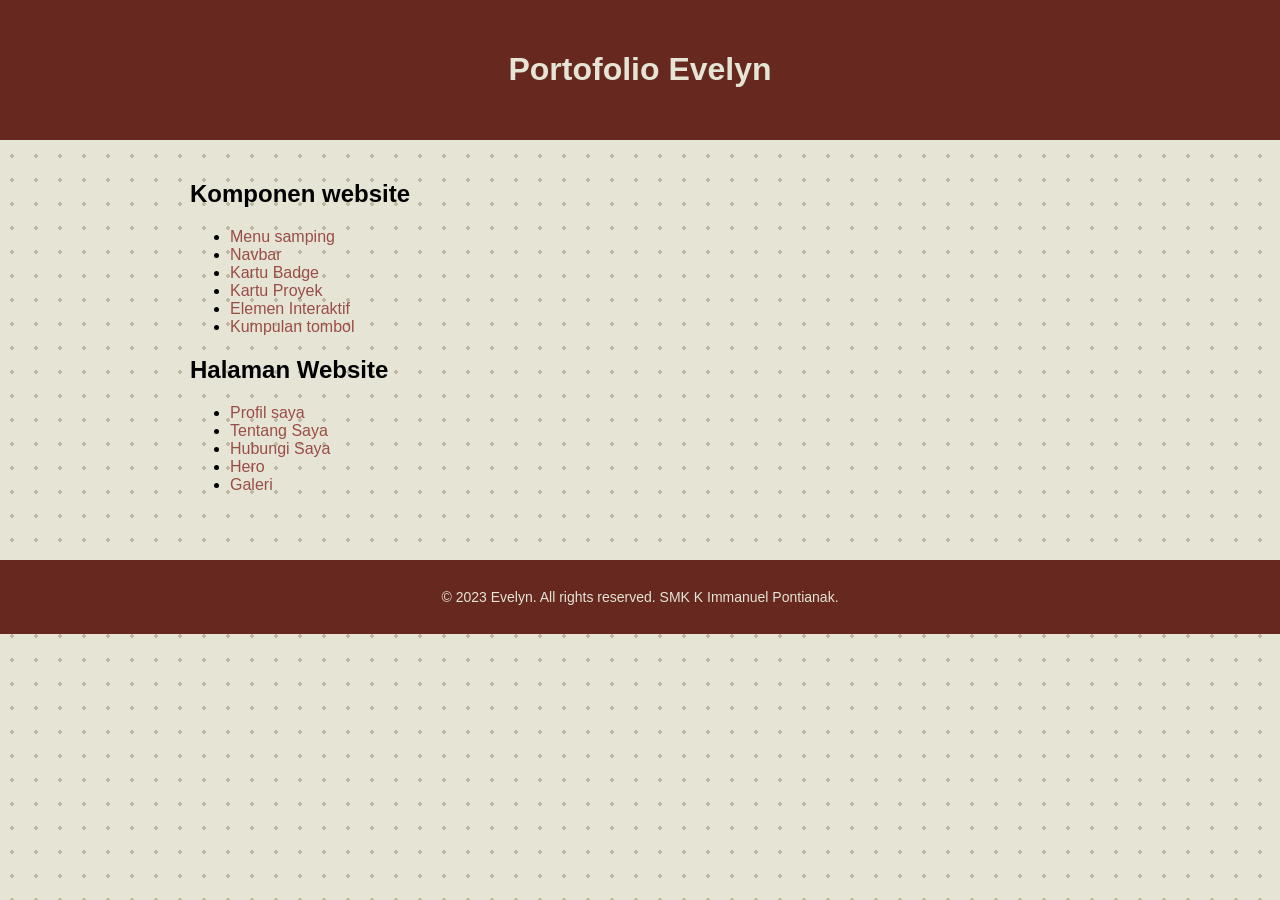
<file: index.html>
<!DOCTYPE html>
<html lang="en">
<head>
    <meta charset="UTF-8">
    <meta name="viewport" content="width=device-width, initial-scale=1.0">
    <title>Portofolio Evelyn</title>
    <link rel="stylesheet" href="styles/index.css">
</head>
<body>
    <header><h1>Portofolio Evelyn</h1></header>
    <main>
<section id="components">
    <h2>
        Komponen website
    </h2>
        
        <ul>
            <li><a href="/components/side-bar.html">Menu samping</a></li>
            <li><a href="/components/navbar.html">Navbar</a></li>
            <li><a href="/components/card-badge.html">Kartu Badge</a></li>
            <li><a href="/components/card.html">Kartu Proyek</a></li>
            <li><a href="/components/interactive.html">Elemen Interaktif</a></li>
            <li><a href="/components/button-set.html">Kumpulan tombol</a></li>
        </ul>
    </section>
    
    
        <section id="pages">
            <h2>Halaman Website</h2>
            <ul>
                <li><a href="pages/profil.html">Profil saya</a></li>
                <li><a href="pages/about.html">Tentang Saya</a></li>
                <li><a href="pages/kontak.html">Hubungi Saya</a></li>
                <li><a href="pages/hero.html">Hero</a></li>
                <li><a href="pages/gallery.html">Galeri</a></li>
             </ul>
        </section>

    </main>

    <footer>
        <p>&copy; 2023 Evelyn. All rights reserved. SMK K Immanuel Pontianak.</p>
    </footer>
</body>
</html>
</file>
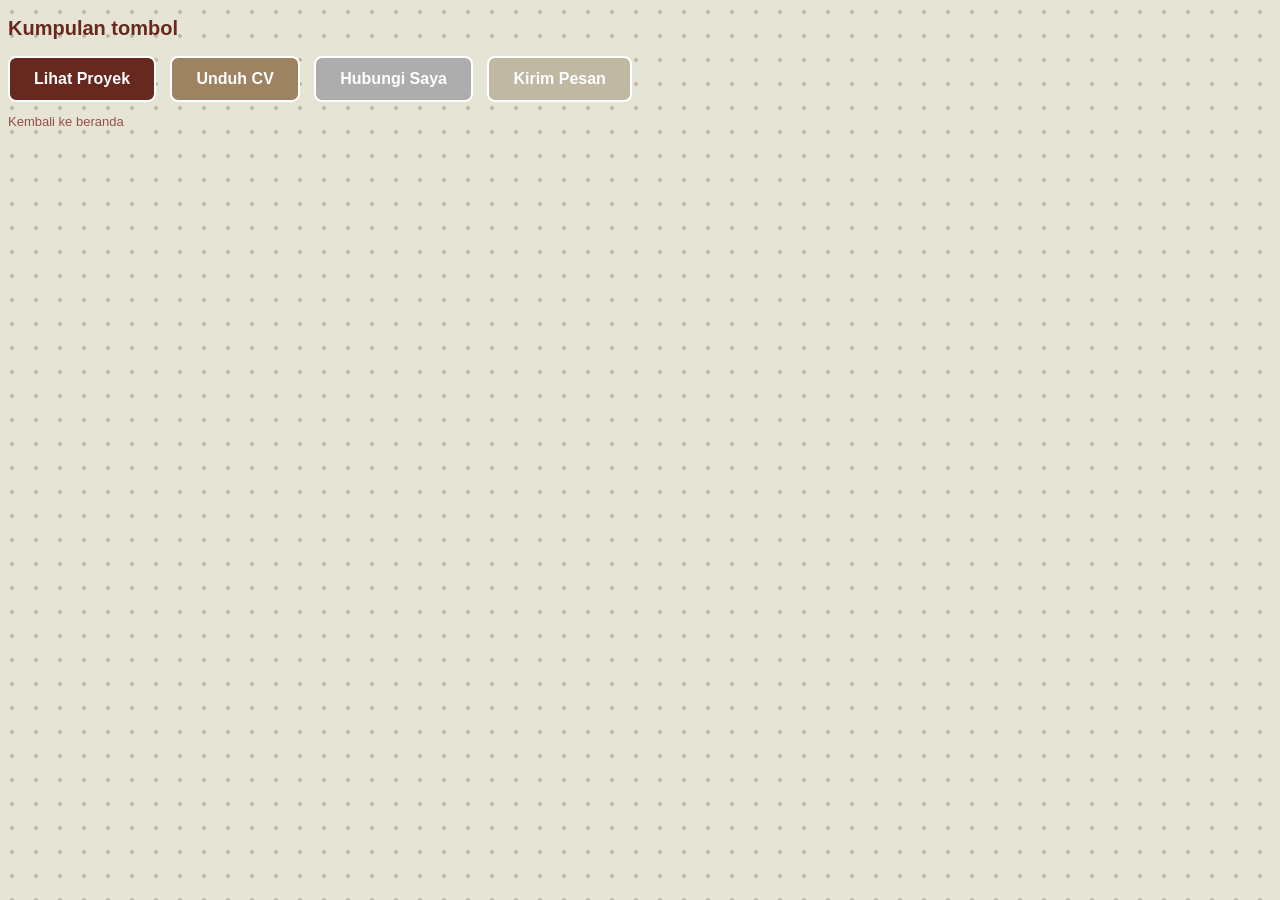
<file: comoponents/button-set.html>
<!DOCTYPE html>
<html lang="en">
<head>
    <meta charset="UTF-8">
    <meta name="viewport" content="width=device-width, initial-scale=1.0">
    <title>Button set</title>

    <style>

body {
    background-color: #E6E5D5;
    background-image: radial-gradient(#BFB9A3 2px, transparent 2px);
    background-size: 24px 24px;
    font-family: Arial, sans-serif;
}

h2 {
    color: #66281F;
    font-size: 20px;
}

.btn {
    display: inline-block;
    padding: 12px 24px;
    border-radius: 8px;
    font-weight: bold;
    text-decoration: none;
    transition: 0.3s;
    border: 2px solid white;
}

.button-group .btn {
    margin-right: 10px;
    margin-bottom: 10px;
}

.btn-primary {
    background-color: #66281F;
    color: white;
}

.btn-secondary {
    background-color: #9D8361;
    color: white;
}

.btn-outline {
    background-color: #ADADAD;
    color: white;
}

.btn-send {
    background-color: #BFB9A3;
    color: white;
}

.btn-primary:hover {
    background-color: #994D47;
}

.btn-secondary:hover {
    background-color: #BC9F78;
}

.btn-outline:hover {
    background-color: #BCBBBB;
    color: white;
}

.btn-send:hover {
    background-color: #E6E5D5;
    color: #66281F;
}

footer a {
    color: #994D47;
    font-size: 13px;
    text-decoration: none;
}

footer a:hover {
    color: #66281F;
    text-decoration: underline;
}

    </style>
</head>

<body>

<main>
    <h2>Kumpulan tombol</h2>

    <div class="button-group">
        <a href="#" class="btn btn-primary">Lihat Proyek</a>
        <a href="#" class="btn btn-secondary">Unduh CV</a>
        <a href="#" class="btn btn-outline">Hubungi Saya</a>
        <a href="#" class="btn btn-send">Kirim Pesan</a>
    </div>
</main>

<footer>
    <a href="#">Kembali ke beranda</a>
</footer>

</body>
</html>
</file>
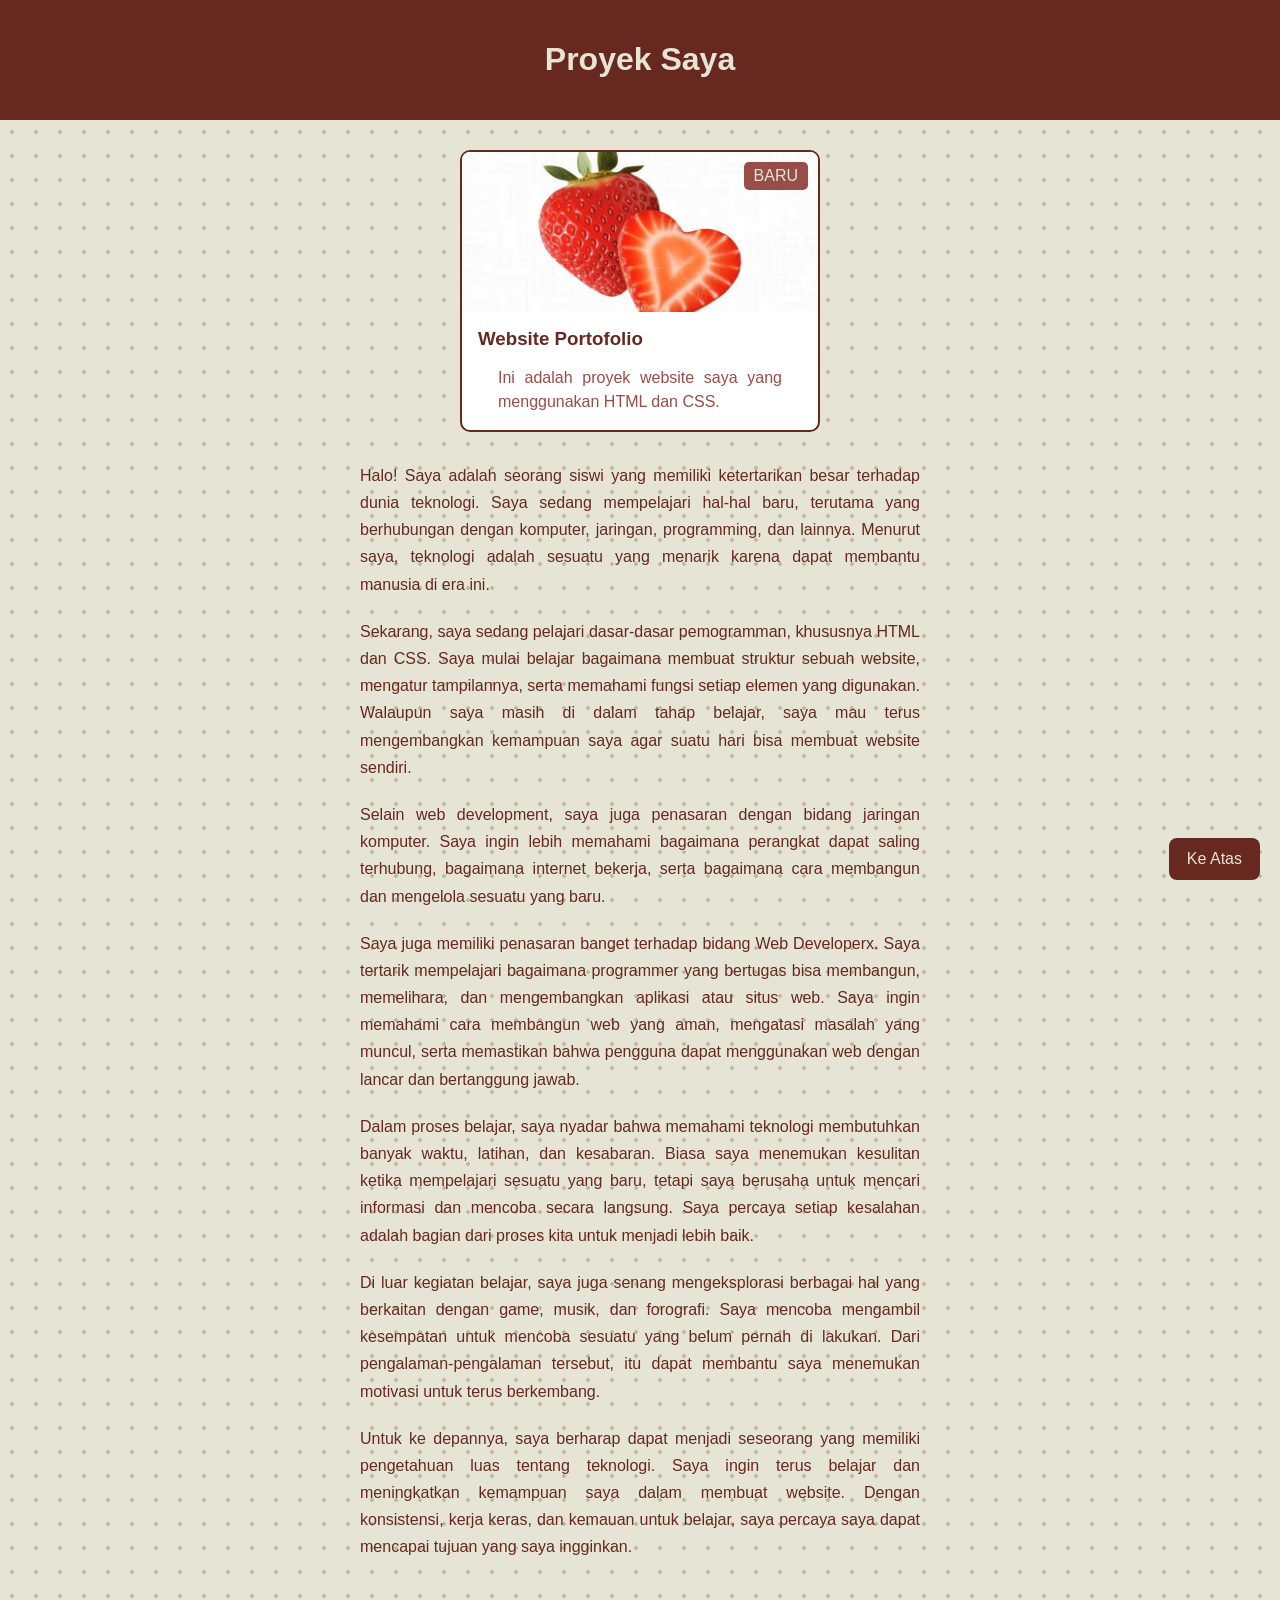
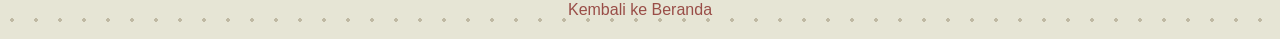
<file: comoponents/card-badge.html>
<!DOCTYPE html>
<html lang="en">
<head>
    <meta charset="UTF-8">
    <meta name="viewport" content="width=device-width, initial-scale=1.0">
    <title>Position Card</title>

<style>
* {
    box-sizing: border-box;
}

body {
    margin: 0;
    font-family: Arial, sans-serif;
    background-color: #E6E5D5;
    background-image: radial-gradient(#BFB9A3 2px, transparent 2px);
    background-size: 24px 24px;
}

#top {
    padding: 20px;
    background-color: #66281F;
    color: #E6E5D5;
    text-align: center;
}

.card {
    position: relative;
    width: 360px;
    margin: 30px auto;
    border: 2px solid #66281F;
    border-radius: 10px;
    background-color:white;
    overflow: hidden;
}

.card .badge {
    position: absolute;
    top: 10px;
    right: 10px;
    background-color: #994D47;
    color: #E6E5D5;
    border-radius: 5px;
    padding: 5px 10px;
}

.card img {
    width: 100%;
    height: 160px;
    display: block;
    object-fit: cover;
}

.card h3 {
    color: #66281F;
    margin: 16px;
}

.card p {
    width: auto;
    margin: 16px;
    color: #994D47;
    line-height: 1.5;
}

main p {
    max-width: 600px;
    margin: 20px auto;
    line-height: 1.7;
    text-align: justify;
    padding: 0 20px;
    color: #66281F;
}

.back-to-top {
    position: fixed;
    bottom: 20px;
    right: 20px;
    z-index: 1000;
    background-color: #66281F;
    color: #E6E5D5;
    padding: 12px 18px;
    border-radius: 8px;
    text-decoration: none;
}

.back-to-top:hover {
    background-color: #994D47;
    color: #E6E5D5;
}

footer {
    text-align: center;
    padding: 20px;
}

footer a {
    color: #994D47;
    text-decoration: none;
}

footer a:hover {
    color: #66281F;
    text-decoration: underline;
}

@media (max-width: 400px) {
    .card {
        width: 90%;
    }
}

</style>
</head>

<body>

    <header id="top">
        <h1>Proyek Saya</h1>
    </header>

    <main>

        <div class="card">

            <img src="../assets/images/strawberry.png" alt="Proyek Website">

            <span class="badge">BARU</span>

            <h3>Website Portofolio</h3>

            <p>
                Ini adalah proyek website saya yang
                menggunakan HTML dan CSS.
            </p>

        </div>

        <p>
    Halo! Saya adalah seorang siswi yang memiliki ketertarikan besar terhadap dunia teknologi.
    Saya sedang mempelajari hal-hal baru, terutama yang berhubungan dengan komputer, jaringan, programming, dan lainnya.
    Menurut saya, teknologi adalah sesuatu yang menarik karena dapat membantu manusia di era ini.
        </p>

        <p>
    Sekarang, saya sedang pelajari dasar-dasar pemogramman, khususnya HTML dan CSS.
    Saya mulai belajar bagaimana membuat struktur sebuah website, mengatur tampilannya, serta memahami fungsi setiap elemen yang digunakan.
    Walaupun saya masih di dalam tahap belajar, saya mau terus mengembangkan kemampuan saya agar suatu hari bisa membuat website sendiri.
        </p>

        <p>
    Selain web development, saya juga penasaran dengan bidang jaringan komputer.
    Saya ingin lebih memahami bagaimana perangkat dapat saling terhubung, bagaimana
    internet bekerja, serta bagaimana cara membangun dan mengelola sesuatu yang baru.
        </p>

        <p>
    Saya juga memiliki penasaran banget terhadap bidang Web Developerx. Saya tertarik
    mempelajari bagaimana programmer yang bertugas bisa membangun, memelihara, dan mengembangkan aplikasi atau situs web.
    Saya ingin memahami cara membangun web yang aman, mengatasi masalah yang muncul, serta memastikan bahwa pengguna dapat
    menggunakan web dengan lancar dan bertanggung jawab.
        </p>

        <p>
    Dalam proses belajar, saya nyadar bahwa memahami teknologi membutuhkan banyak waktu, latihan, dan kesabaran.
    Biasa saya menemukan kesulitan ketika mempelajari sesuatu yang baru, tetapi saya berusaha untuk mencari informasi dan mencoba secara langsung.
    Saya percaya setiap kesalahan adalah bagian dari proses kita untuk menjadi lebih baik.
        </p>

        <p>
    Di luar kegiatan belajar, saya juga senang mengeksplorasi berbagai hal yang berkaitan
    dengan game, musik, dan forografi. Saya mencoba mengambil kesempatan untuk mencoba sesuatu yang belum pernah di lakukan.
    Dari pengalaman-pengalaman tersebut, itu dapat membantu saya menemukan motivasi untuk terus berkembang.
        </p>

        <p>
    Untuk ke depannya, saya berharap dapat menjadi seseorang yang memiliki pengetahuan luas tentang teknologi.
    Saya ingin terus belajar dan meningkatkan kemampuan saya dalam membuat website.
    Dengan konsistensi, kerja keras, dan kemauan untuk belajar, saya percaya saya dapat mencapai tujuan yang saya ingginkan.
        </p>
    </main>

    <footer>
        <a href="../index.html">Kembali ke Beranda</a>
    </footer>

    <a href="#top" class="back-to-top">Ke Atas</a>

</body>
</html>
</file>
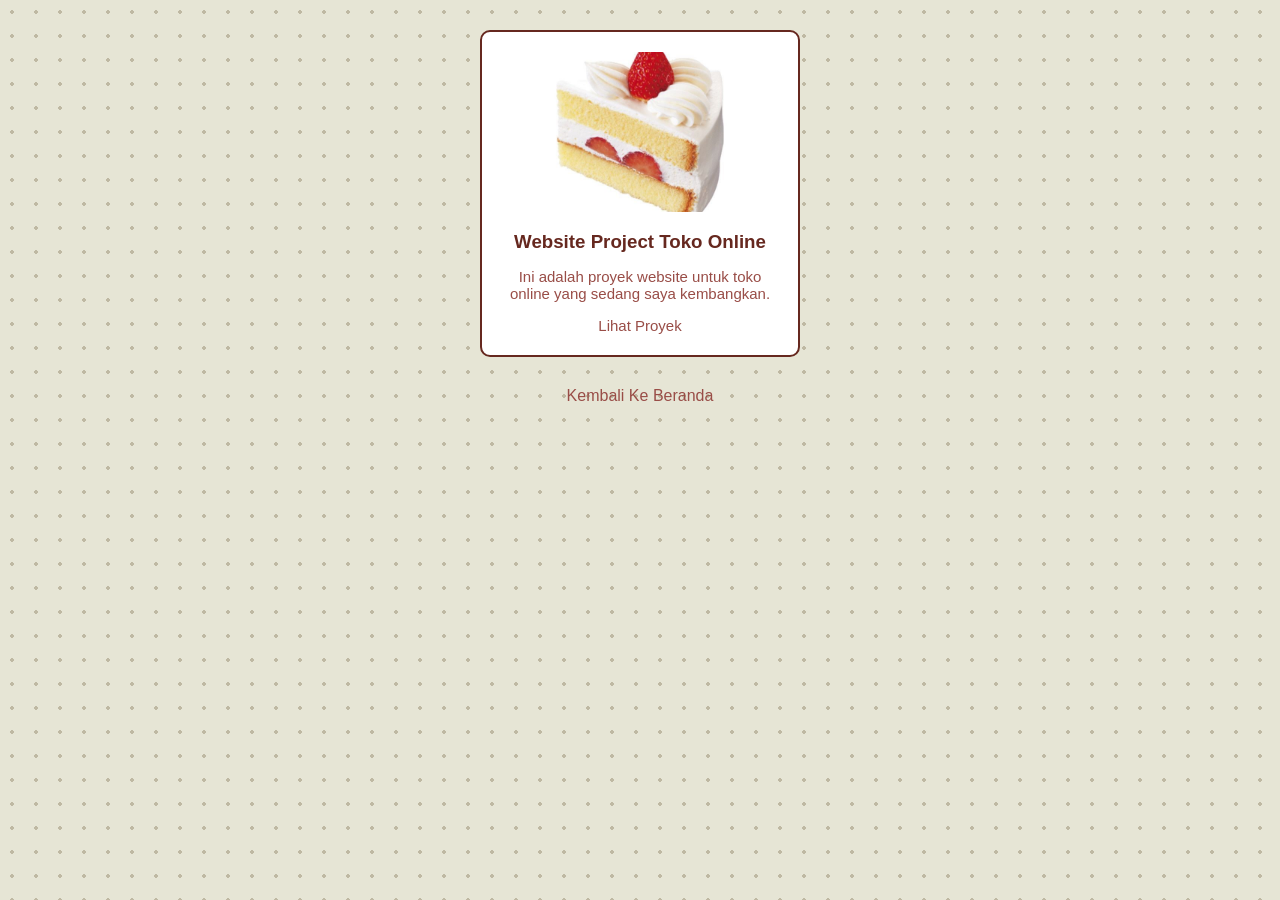
<file: comoponents/card.html>
<!-- Perhitungan lebar kartu -->
<!-- Lebar 320px + padding 40px + border 4px = 364px -->

<!DOCTYPE html>
<html lang="en">
<head>
    <meta charset="UTF-8">
    <meta name="viewport" content="width=device-width, initial-scale=1.0">
    <title>Card</title>

    <style>

* {
    box-sizing: border-box;
}

body {
    margin: 0;
    background-color: #E6E5D5;
    background-image: radial-gradient(#BFB9A3 2px, transparent 2px);
    background-size: 24px 24px;
    font-family: Arial, sans-serif;
}

.card {
    width: 320px;
    padding: 20px;
    border: 2px solid #66281F;
    border-radius: 10px;
    background-color:white ;
    margin: 30px auto;
    text-align: center;
}

.card img {
    width: 100%;
    height: 160px;
    display: block;
    object-fit: cover;
    border-radius: 6px;
}

.card h3 {
    color: #66281F;
    margin-bottom: 8px;
}

.card p {
    font-size: 15px;
    color: #994D47;
}

.card a {
    font-size: 15px;
    color: #994D47;
    text-decoration: none;
}

.card a:hover {
    color: #66281F;
    text-decoration: underline;
}

footer {
    text-align: center;
}

footer a {
    color: #994D47;
    text-decoration: none;
}

footer a:hover {
    color: #66281F;
    text-decoration: underline;
}

    </style>
</head>

<body>
    <main>
        <div class="card">
            <img src="/assets/images/cake.png" alt="Card Image">

            <h3>
                Website Project Toko Online
            </h3>

            <p>
                <!-- Deskripsi proyek -->
            </p>
            <p>
                Ini adalah proyek website untuk toko online yang sedang saya kembangkan.
            </p>
            <a href="#">Lihat Proyek</a>
        </div>

        <footer>
            <a href="index.html">Kembali Ke Beranda</a>
        </footer>
    </main>
</body>
</html>
</file>
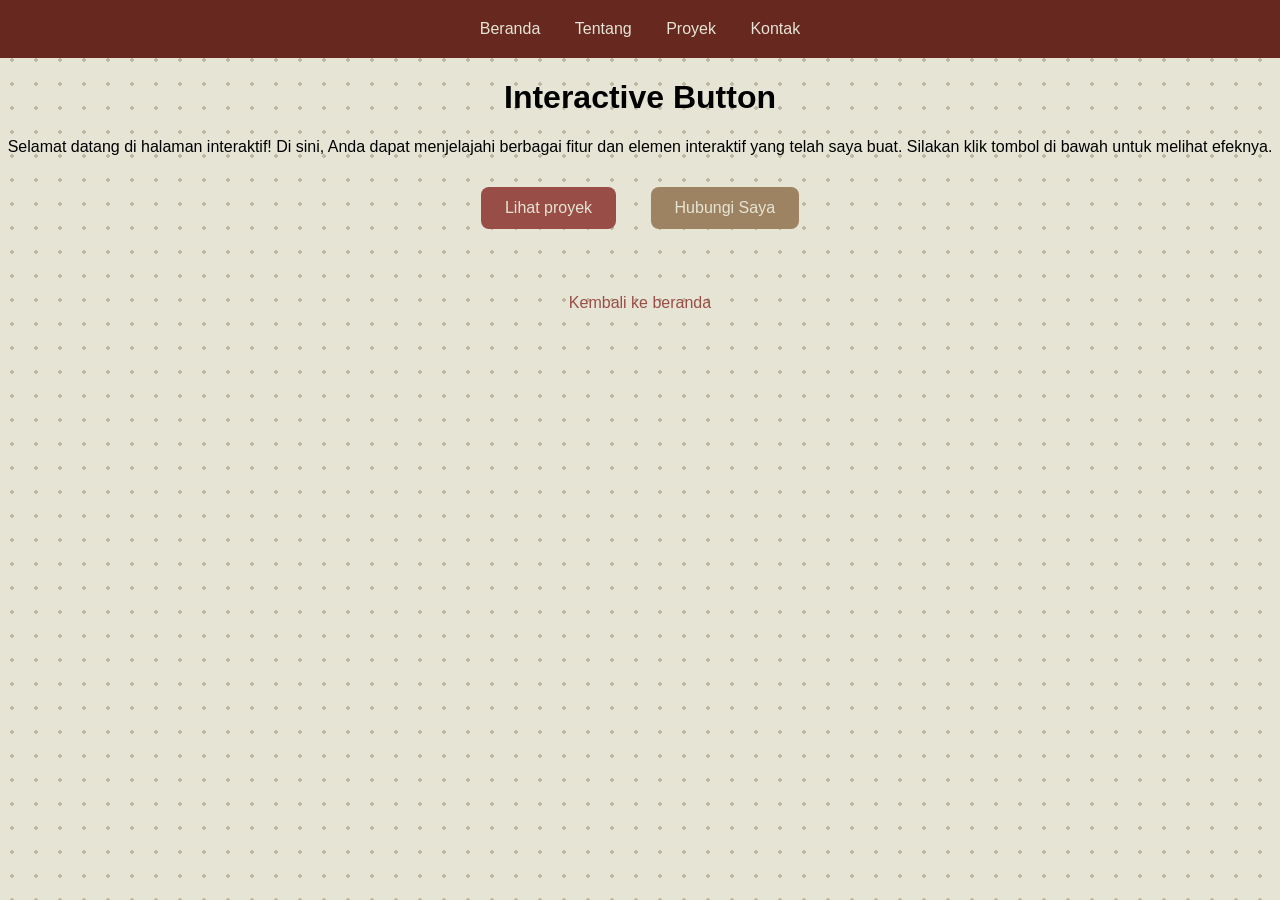
<file: comoponents/interactive.html>
<!DOCTYPE html>
<html lang="en">
<head>
    <meta charset="UTF-8">
    <meta name="viewport" content="width=device-width, initial-scale=1.0">
    <title>Interactive</title>
    <link rel="stylesheet" href="../styles/interactive.css">
</head>
<body>
    <nav class="menu">
        <a href="#">Beranda</a>
        <a href="#">Tentang</a>
        <a href="#">Proyek</a>
        <a href="#">Kontak</a>
    </nav>
    
    <main>
        <h1>Interactive Button</h1>
        <p>Selamat datang di halaman interaktif! Di sini, Anda dapat menjelajahi berbagai fitur dan elemen interaktif yang telah saya buat. Silakan klik tombol di bawah untuk melihat efeknya.</p>
    <a href="" class="btn btn-grow">Lihat proyek</a>
    <a href="" class="btn btn-darken">Hubungi Saya</a>
    </main>


<footer>
    <a href="../index.html">Kembali ke beranda</a>
</footer>

</body>
</html>
</file>
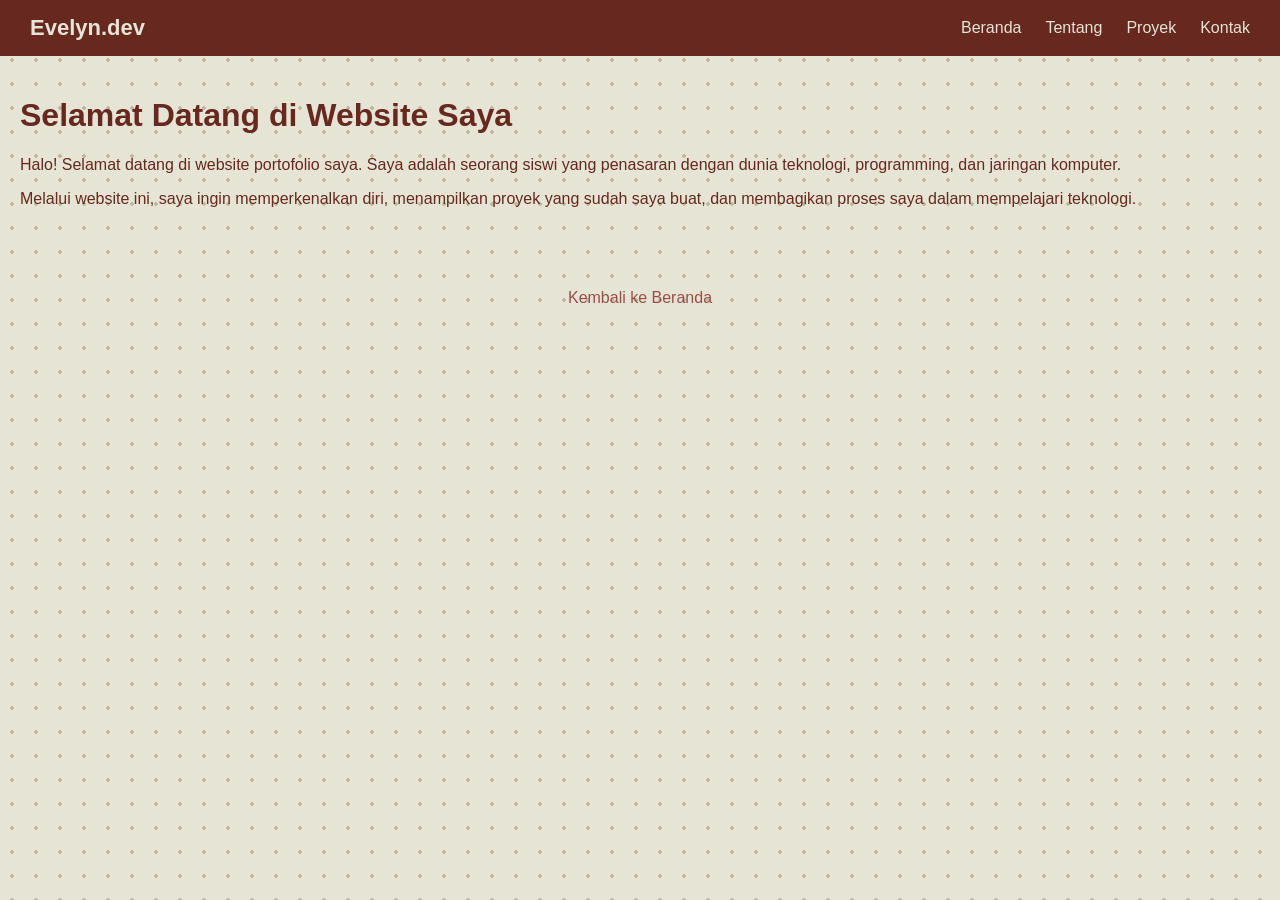
<file: comoponents/navbar.html>
<!DOCTYPE html>
<html lang="en">
<head>
    <meta charset="UTF-8">
    <meta name="viewport" content="width=device-width, initial-scale=1.0">
    <title>Navbar</title>

    <link rel="stylesheet" href="../styles/navbar.css">
</head>

<body>
    <header id="main-header">
        <nav class="navbar">
            <div class="logo">
                Evelyn.dev
            </div>
            <ul class="nav-menu">
                <li><a href="../index.html">Beranda</a></li>
                <li><a href="../pages/about.html">Tentang</a></li>
                <li><a href="card.html">Proyek</a></li>
                <li><a href="../pages/contact.html">Kontak</a></li>
            </ul>
        </nav>
    </header>
    <main>
        <h1>Selamat Datang di Website Saya</h1>
        <p>
            Halo! Selamat datang di website portofolio saya.
            Saya adalah seorang siswi yang penasaran dengan dunia
            teknologi, programming, dan jaringan komputer.
        </p>
        <p>
            Melalui website ini, saya ingin memperkenalkan diri,
            menampilkan proyek yang sudah saya buat, dan membagikan
            proses saya dalam mempelajari teknologi.
        </p>
    </main>
    <footer>
        <a href="../index.html">Kembali ke Beranda</a>
    </footer>

</body>
</html>
</file>
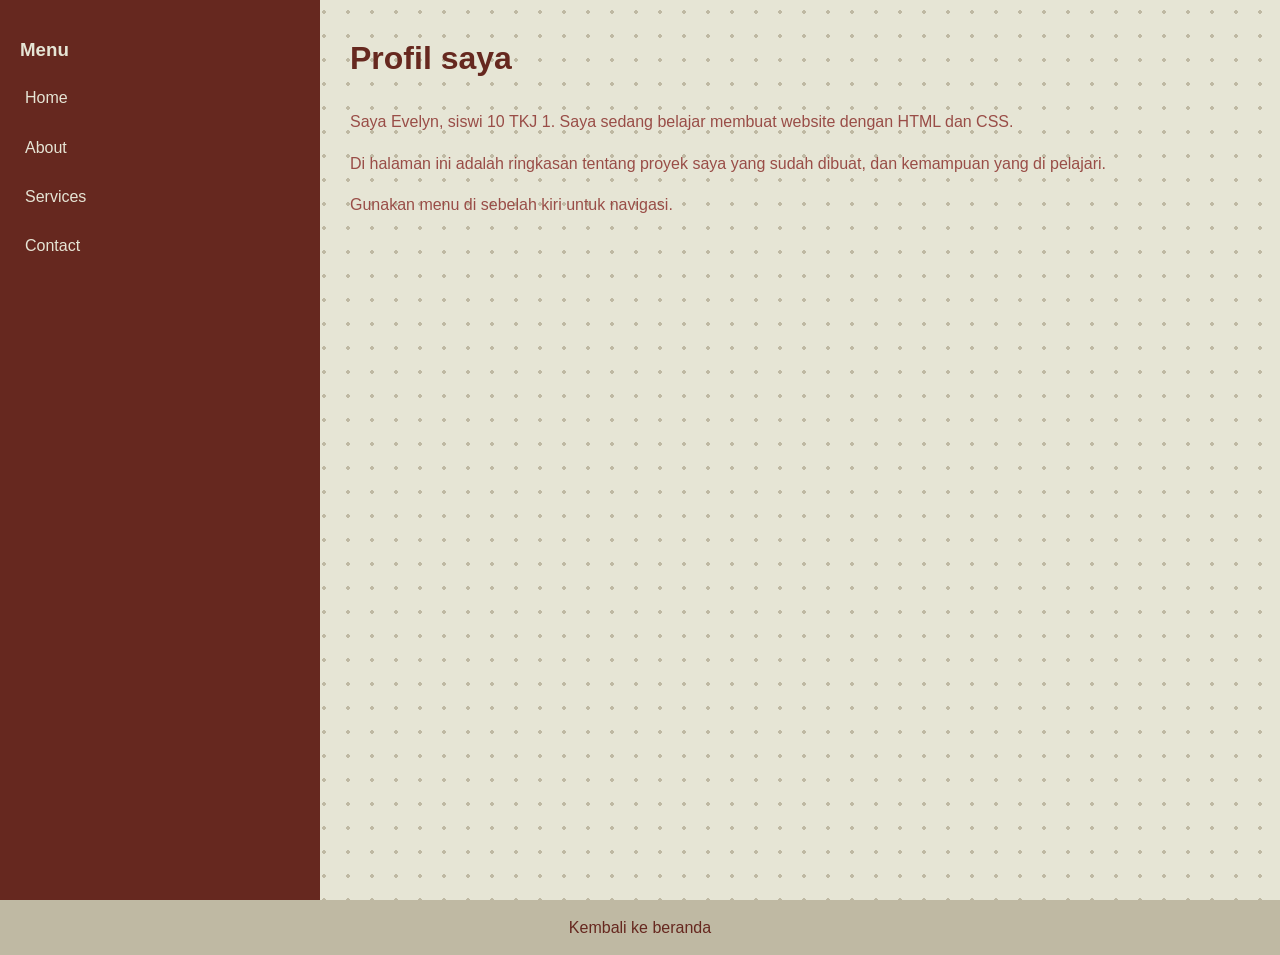
<file: comoponents/side-bar.html>
<!DOCTYPE html>
<html lang="en">
<head>
    <meta charset="UTF-8">
    <meta name="viewport" content="width=device-width, initial-scale=1.0">
    <title>Sidebar</title>

<style>
* {
    box-sizing: border-box;
}
body {
    margin: 0;
    background-color: #E6E5D5;
    background-image: radial-gradient(#BFB9A3 2px, transparent 2px);
    background-size: 24px 24px;
    font-family: Arial, sans-serif;
}

.layout {
    display: flex;
    min-height: 100vh;
}
#sidebar {
    width: 25%;
    background-color: #66281F;
    color: #E6E5D5;
    padding: 20px;
}
#sidebar nav {
    display: flex;
    flex-direction: column;
    gap: 12px;
}
#sidebar a {
    color: #E6E5D5;
    text-decoration: none;
    padding: 5px;
    border-radius: 5px;
    transition: 0.3s;
}
#sidebar a:hover {
    text-decoration: none;
    background-color: #994D47;
}
.main-content {
    width: 75%;
    padding: 30px;
}
.main-content h1 {
    color: #66281F;
    margin-top: 0;
    line-height: 1.8;
}
.main-content p {
    color: #994D47;
    line-height: 1.6;
}
a {
    line-height: 1.7;
}
footer {
    text-align: center;
    padding: 14px;
    background-color: #BFB9A3;
}
footer a {
    color: #66281F;
    text-decoration: none;
}
footer a:hover {
    color: #994D47;
    text-decoration: underline;
}


/* Responsive Design */
@media (max-width: 600px) {
    .layout {
        flex-direction: column;
    }

    #sidebar,
    .main-content {
        width: 100%;
    }

    #sidebar nav {
        flex-direction: row;
        flex-wrap: wrap;
    }
}


</style>
</head>

<body>
    <div class="layout">
        <aside id="sidebar">
            <h3>Menu</h3>
            <nav>
                <a href="#">Home</a>
                <a href="#">About</a>
                <a href="#">Services</a>
                <a href="#">Contact</a>
            </nav>
        </aside>
        <main class="main-content">
            <h1>Profil saya</h1>

            <p>Saya Evelyn, siswi 10 TKJ 1. Saya sedang belajar membuat website dengan HTML dan CSS.</p>

            <p>Di halaman ini adalah ringkasan tentang proyek saya yang sudah dibuat, dan kemampuan yang di pelajari.</p>

            <p>Gunakan menu di sebelah kiri untuk navigasi.</p>
        </main>
    </div>
    <footer>
        <a href="../index.html">Kembali ke beranda</a>
    </footer>
</body>
</html>
</file>
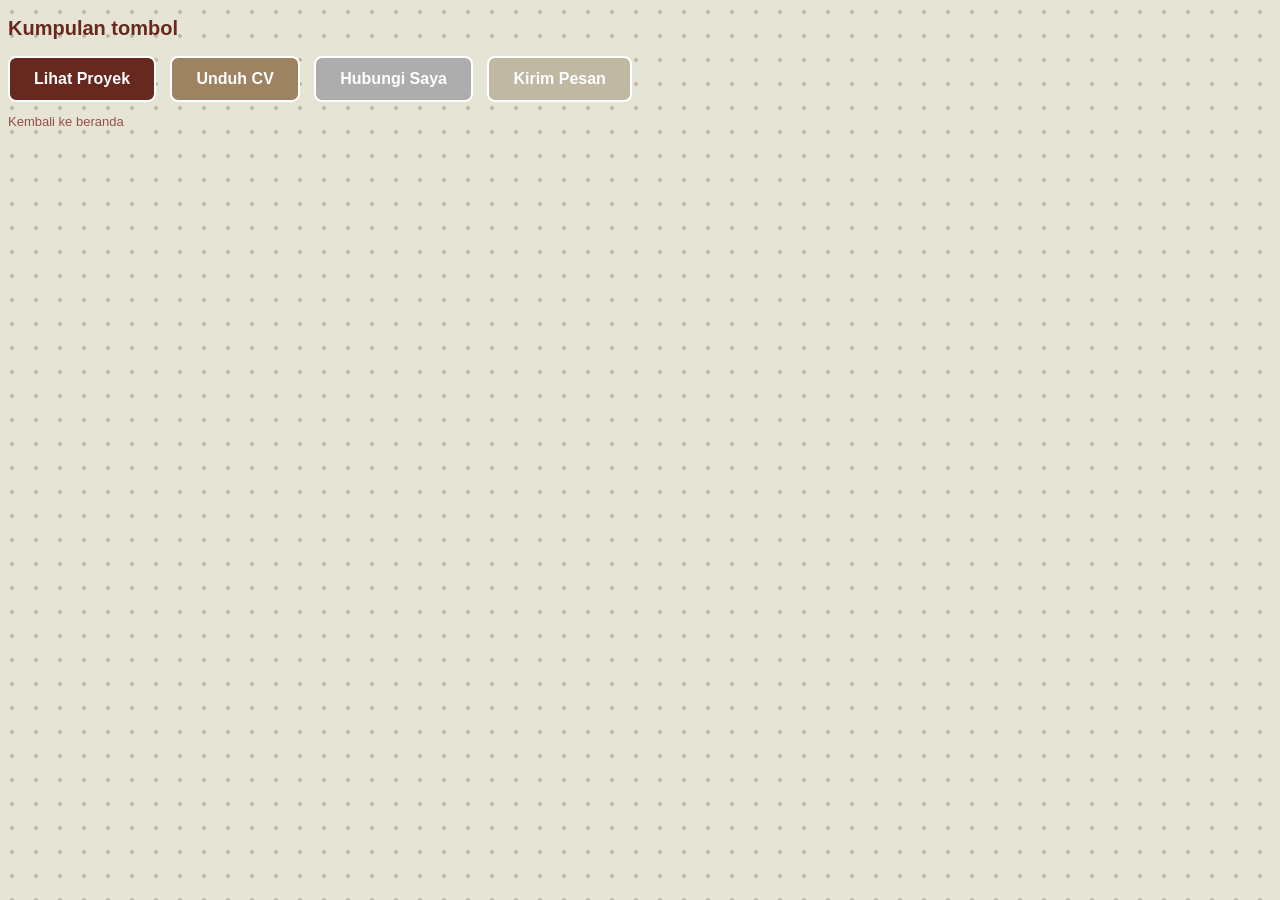
<file: components/button-set.html>
<!DOCTYPE html>
<html lang="en">
<head>
    <meta charset="UTF-8">
    <meta name="viewport" content="width=device-width, initial-scale=1.0">
    <title>Button set</title>

    <style>

body {
    background-color: #E6E5D5;
    background-image: radial-gradient(#BFB9A3 2px, transparent 2px);
    background-size: 24px 24px;
    font-family: Arial, sans-serif;
}

h2 {
    color: #66281F;
    font-size: 20px;
}

.btn {
    display: inline-block;
    padding: 12px 24px;
    border-radius: 8px;
    font-weight: bold;
    text-decoration: none;
    transition: 0.3s;
    border: 2px solid white;
}

.button-group .btn {
    margin-right: 10px;
    margin-bottom: 10px;
}

.btn-primary {
    background-color: #66281F;
    color: white;
}

.btn-secondary {
    background-color: #9D8361;
    color: white;
}

.btn-outline {
    background-color: #ADADAD;
    color: white;
}

.btn-send {
    background-color: #BFB9A3;
    color: white;
}

.btn-primary:hover {
    background-color: #994D47;
}

.btn-secondary:hover {
    background-color: #BC9F78;
}

.btn-outline:hover {
    background-color: #BCBBBB;
    color: white;
}

.btn-send:hover {
    background-color: #E6E5D5;
    color: #66281F;
}

footer a {
    color: #994D47;
    font-size: 13px;
    text-decoration: none;
}

footer a:hover {
    color: #66281F;
    text-decoration: underline;
}

    </style>
</head>

<body>

<main>
    <h2>Kumpulan tombol</h2>

    <div class="button-group">
        <a href="#" class="btn btn-primary">Lihat Proyek</a>
        <a href="#" class="btn btn-secondary">Unduh CV</a>
        <a href="#" class="btn btn-outline">Hubungi Saya</a>
        <a href="#" class="btn btn-send">Kirim Pesan</a>
    </div>
</main>

<footer>
    <a href="/index.html">Kembali ke beranda</a>
</footer>

</body>
</html>
</file>
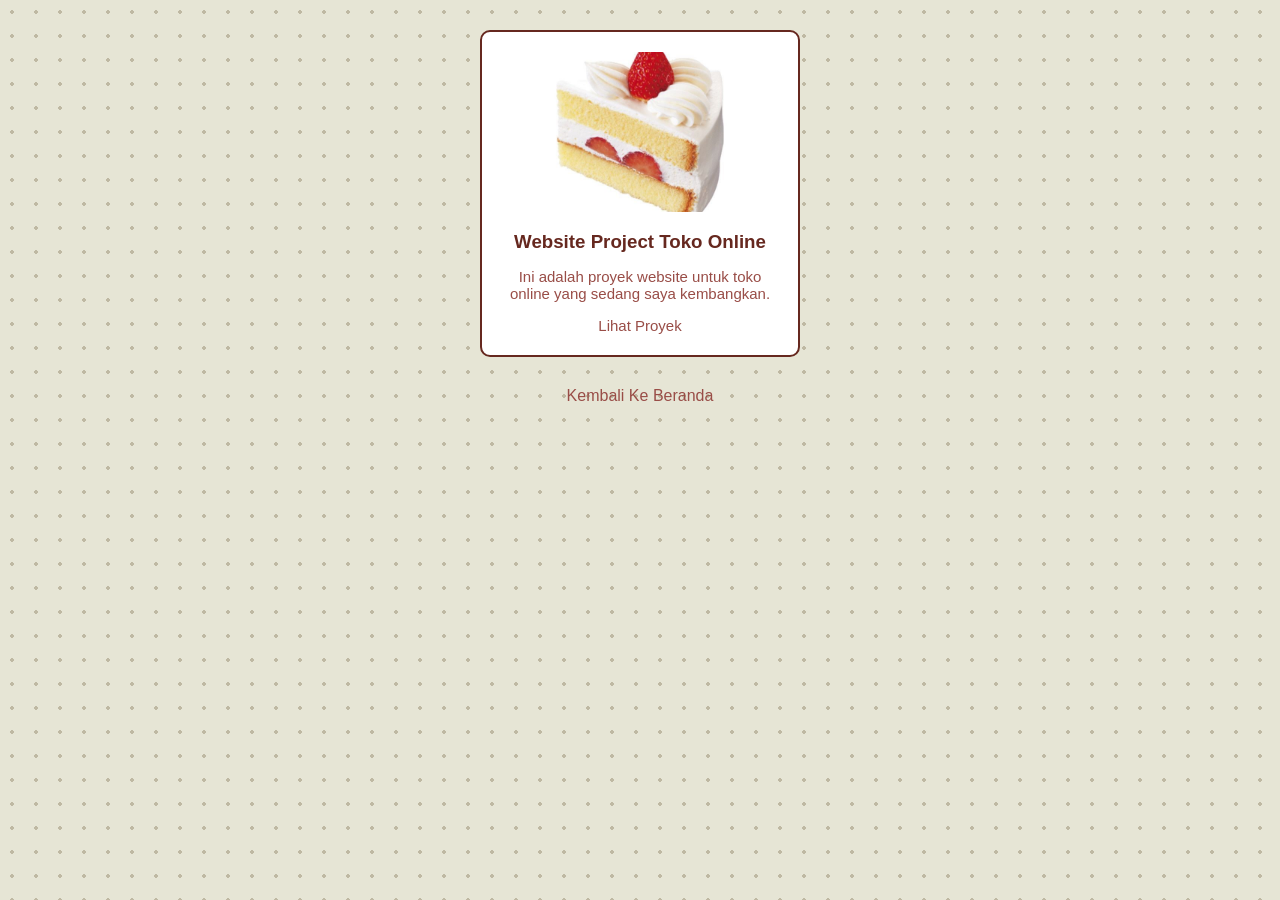
<file: components/card.html>
<!-- Perhitungan lebar kartu -->
<!-- Lebar 320px + padding 40px + border 4px = 364px -->

<!DOCTYPE html>
<html lang="en">
<head>
    <meta charset="UTF-8">
    <meta name="viewport" content="width=device-width, initial-scale=1.0">
    <title>Card</title>

    <style>

* {
    box-sizing: border-box;
}

body {
    margin: 0;
    background-color: #E6E5D5;
    background-image: radial-gradient(#BFB9A3 2px, transparent 2px);
    background-size: 24px 24px;
    font-family: Arial, sans-serif;
}

.card {
    width: 320px;
    padding: 20px;
    border: 2px solid #66281F;
    border-radius: 10px;
    background-color:white ;
    margin: 30px auto;
    text-align: center;
}

.card img {
    width: 100%;
    height: 160px;
    display: block;
    object-fit: cover;
    border-radius: 6px;
}

.card h3 {
    color: #66281F;
    margin-bottom: 8px;
}

.card p {
    font-size: 15px;
    color: #994D47;
}

.card a {
    font-size: 15px;
    color: #994D47;
    text-decoration: none;
}

.card a:hover {
    color: #66281F;
    text-decoration: underline;
}

footer {
    text-align: center;
}

footer a {
    color: #994D47;
    text-decoration: none;
}

footer a:hover {
    color: #66281F;
    text-decoration: underline;
}

    </style>
</head>

<body>
    <main>
        <div class="card">
            <img src="/assets/images/cake.png" alt="Card Image">

            <h3>
                Website Project Toko Online
            </h3>

            <p>
                <!-- Deskripsi proyek -->
            </p>
            <p>
                Ini adalah proyek website untuk toko online yang sedang saya kembangkan.
            </p>
            <a href="#">Lihat Proyek</a>
        </div>

        <footer>
            <a href="/index.html">Kembali Ke Beranda</a>
        </footer>
    </main>
</body>
</html>
</file>
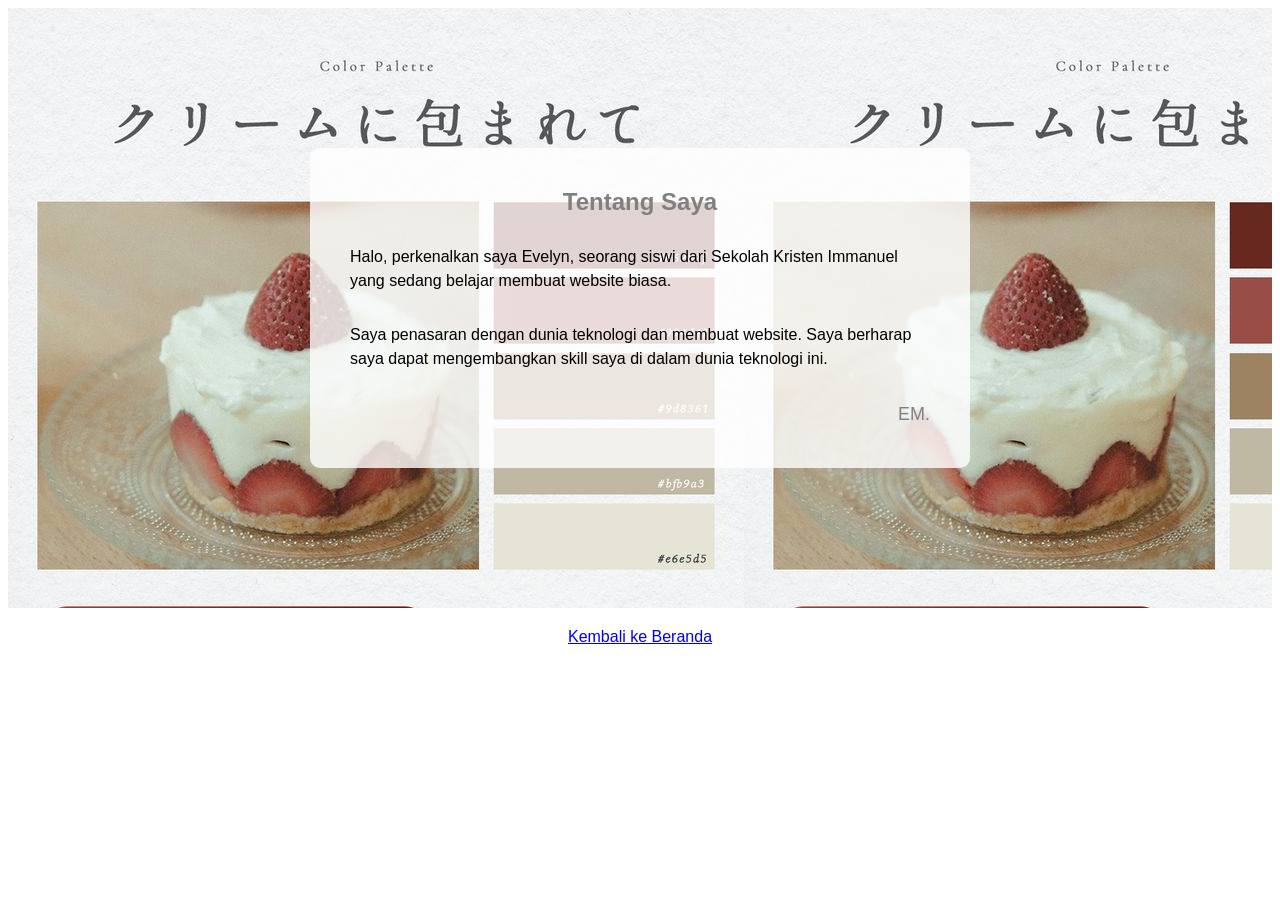
<file: pages/about.html>
<!DOCTYPE html>
<html lang="en">
<head>
    <meta charset="UTF-8">
    <meta name="viewport" content="width=device-width, initial-scale=1.0">
    <title>About Me</title>
    <link rel="stylesheet" href="../styles/about.css">
    
</head>
<body>
    <main>
        <section id="about">
            <div class="about-box">
                <h2>Tentang Saya</h2>
                    <p>Halo, perkenalkan saya Evelyn, seorang siswi dari Sekolah Kristen Immanuel yang sedang belajar membuat website biasa.</p>
                    <p>Saya penasaran dengan dunia teknologi dan membuat website. Saya berharap saya dapat mengembangkan skill saya di dalam dunia teknologi ini.</p>
                    <p class="closing">EM.</p>
                </div>
            </section>
            <footer>
                <a href="/index.html">Kembali ke Beranda</a>
            </footer>
        </main>
    </body>
</html>
</body>
</html>
</file>
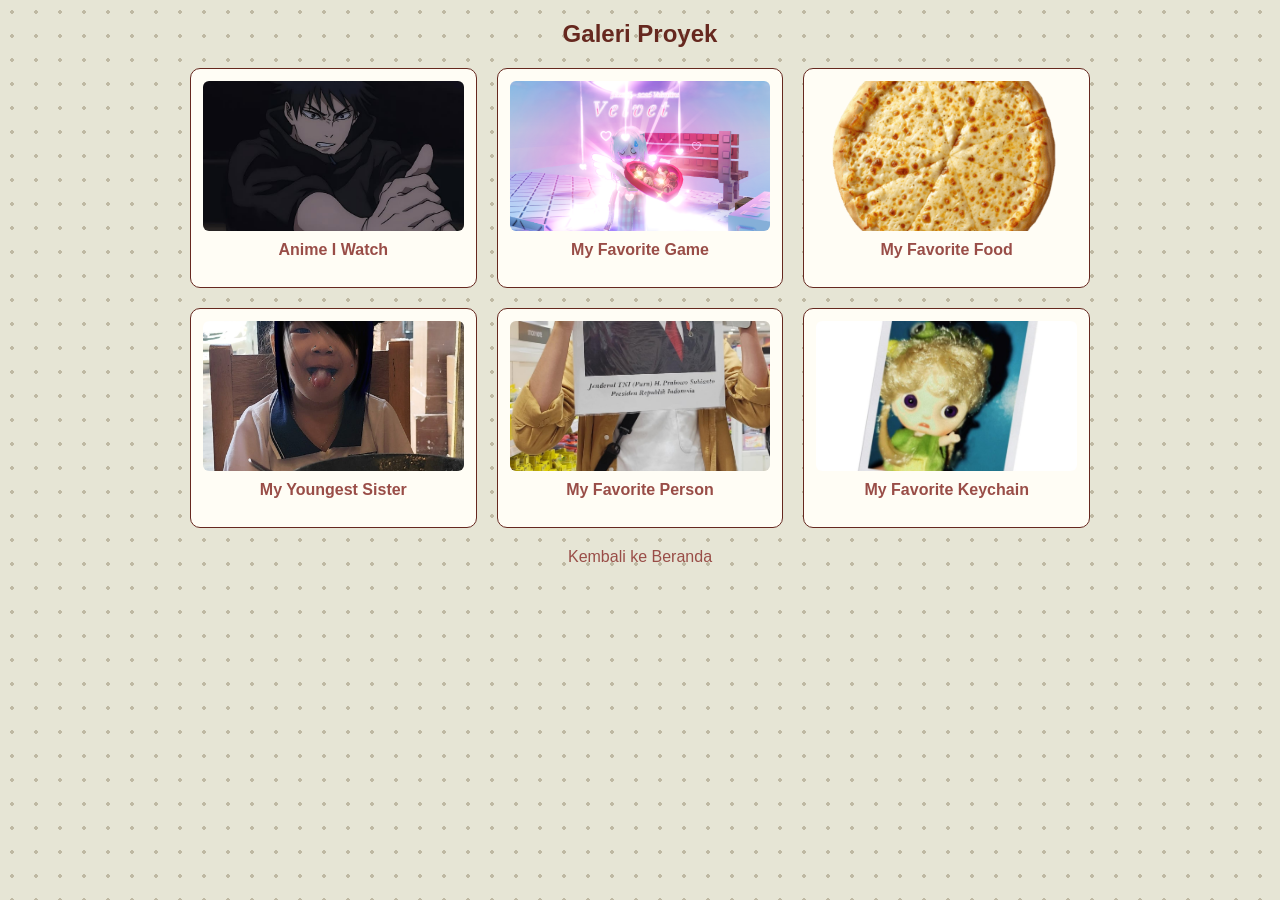
<file: pages/gallery.html>
<!DOCTYPE html>
<html lang="en">
<head>
    <meta charset="UTF-8">
    <meta name="viewport" content="width=device-width, initial-scale=1.0">
    <title>Gallery</title>
    <link rel="stylesheet" href="../styles/gallery.css">
</head>
<body>
    <main>
        <section id="gallery">
            <h2>Galeri Proyek</h2>
            <div class="gallery">
                <article class="gallery-item"><img src="../assets/images/jjk.png" alt="JJKr"><h3>Anime I Watch</h3></article>
                <article class="gallery-item"><img src="../assets/images/game.png" alt="Roblox SOLS RNG"><h3>My Favorite Game</h3></article>
                <article class="gallery-item"><img src="../assets/images/pizza.png" alt="Pizza"><h3>My Favorite Food</h3></article>
                <article class="gallery-item"><img src="../assets/images/sister.png" alt="Ella"><h3>My Youngest Sister</h3></article>
                <article class="gallery-item"><img src="../assets/images/person.png" alt="Person"><h3>My Favorite Person</h3></article>
                <article class="gallery-item"><img src="../assets/images/keychain.png" alt="Green"><h3>My Favorite Keychain</h3></article>
            </div>  
        </section>
    </main>
    <footer>
        <a href="../index.html">Kembali ke Beranda</a>
    </footer>
</body>
</html>
</file>
<file: styles/index.css>
body {
    margin: 0;
    font-family: Arial, sans-serif;


    background-color: #E6E5D5;
    background-image: radial-gradient(#BFB9A3 2px, transparent 2px);
    background-size: 24px 24px;
}

header {
    background-color: #66281F;
    color: #E6E5D5;
    text-align: center;
    padding: 30px;
}

main {
    width: 900px;
    margin: 0 auto;
    padding: 20px;
}

#componentss h2,
#pages h2 {
    color: black;
    font-size: 24px;
}

main a {
    color: #994D47;
    text-decoration: none;
}

main a:hover {
    color: #66281F;
    text-decoration: underline;
}

footer {
    background-color: #66281F;
    color: #E6E5D5;
    font-size: 14px;
    text-align: center;
    padding: 15px;
    margin-top: 30px;
}
</file>
<file: styles/interactive.css>
body {
    margin: 0;
    font-family: Arial, sans-serif;
    text-align: center;

    /* Vintage Polka Dot Background */
    background-color: #E6E5D5;
    background-image: radial-gradient(#BFB9A3 2px, transparent 2px);
    background-size: 24px 24px;
}

/* Navigation Menu */
.menu {
    background-color: #66281F;
    padding: 20px;
}

.menu a {
    color: #E6E5D5;
    text-decoration: none;
    margin: 0 15px;
    transition: color 0.3s ease;
}

.menu a:hover {
    color: #BFB9A3;
}

/* Buttons */
.btn {
    display: inline-block;
    padding: 12px 24px;
    border-radius: 8px;
    text-decoration: none;
    color: #E6E5D5;
    margin: 15px;
}

.btn-grow {
    background-color: #994D47;
    transition: transform 0.3s ease-out;
}

.btn-grow:hover {
    transform: scale(1.05);
}

.btn-darken {
    background-color: #9D8361;
    transition: background-color 0.4s linear;
}

.btn-darken:hover {
    background-color: #66281F;
}

/* Keyboard Focus */
a:focus {
    outline: 2px solid #994D47;
    outline-offset: 3px;
}

/* Footer */
footer {
    margin-top: 50px;
}

footer a {
    color: #994D47;
    text-decoration: none;
}

footer a:hover {
    color: #66281F;
}
</file>
<file: styles/navbar.css>
body {
    margin: 0;
    font-family: Arial, sans-serif;
    
    /* Vintage Polka Dot Background */
    background-color: #E6E5D5;
    background-image: radial-gradient(#BFB9A3 2px, transparent 2px);
    background-size: 24px 24px;
}

#main-header {
    background-color: #66281F;
}

.navbar {
    display: flex;
    justify-content: space-between;
    align-items: center;
    padding: 15px 30px;
}

.logo {
    color: #E6E5D5;
    font-size: 22px;
    font-weight: bold;
}

.nav-menu {
    display: flex;
    gap: 24px;
    margin: 0;
    padding: 0;
}

.nav-menu > li {
    list-style: none;
}

.nav-menu a {
    color: #E6E5D5;
    text-decoration: none;
    transition: 0.3s;
}

.nav-menu a:hover {
    color: #BFB9A3;
}

main {
    padding: 20px;
    color: #66281F;
}

footer {
    text-align: center;
    margin-top: 45px;
}

footer a {
    color: #994D47;
    text-decoration: none;
}

footer a:hover {
    color: #66281F;
}
</file>
<file: styles/about.css>
body{
    font-family: "Open Sans", sans-serif;
}

#about{
    background-image: url('../assets/images/wallpaper.png');
    min-height: 60vh;
    display: flex;
    justify-content: center;
    align-items: center;
    padding: 30px;
}

.about-box {
    width: 620px;
    justify-content: center;
    border-radius: 10px;
    background-color: rgba(255, 255, 255, 0.8);
    padding: 20px;
}


.about-box h2{
    font-family: "poppins", sans-serif;
    text-align: center;
    color: gray;
}

.about-box p{
    font-size: 16px;
    text-align: left;
    line-height: 1.5;
    padding: 10px;
    margin: 10px;
}

.about-box .closing{
    text-align: right;
    font-size: 18px;
    font-weight: italic;
    color: gray;
}

footer {
    text-align: center;
    margin-top: 20px;
}
</file>
<file: styles/gallery.css>
/* Vintage Polka Dot Background */
body {
    margin: 0;
    font-family: Arial, sans-serif;
    background-color: #E6E5D5;
    background-image: radial-gradient(#BFB9A3 2px, transparent 2px);
    background-size: 24px 24px;
}

#gallery {
    width: 900px;
    max-width: 100%;
    justify-content: center;
    margin: 0 auto;
}

#gallery h2 {
    text-align: center;
    color: #66281F;
}

.gallery {
    display: grid;
    grid-template-columns: repeat(3, 1fr);
    gap: 20px;
}

.gallery > .gallery-item {
    padding: 12px;
    border: 1px solid #66281F;
    border-radius: 10px;
    box-sizing: border-box;
    background-color: #FFFDF5;
}

.gallery-item img {
    width: 100%;
    height: 150px;
    display: block;
    object-fit: cover;
    border-radius: 6px;
}

.gallery-item h3 {
    font-size: 16px;
    margin-top: 10px;
    text-align: center;
    color: #994D47;
}

footer {
    text-align: center;
    margin-top: 20px;
}

footer a {
    color: #994D47;
    text-decoration: none;
}

footer a:hover {
    color: #66281F;
}
</file>
